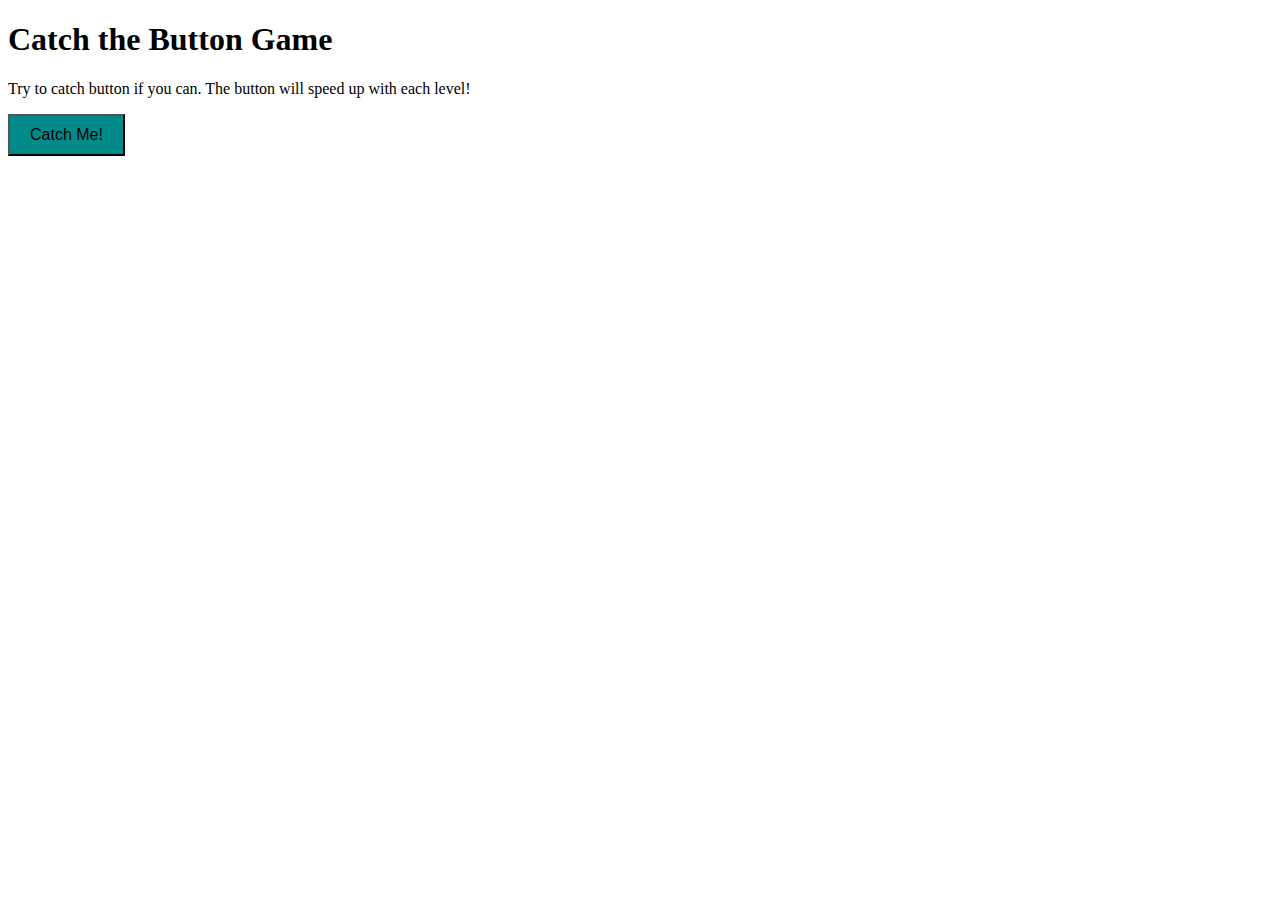
<file: inclass-Activity7/index.html>
<!DOCTYPE html>
<html>
<head>
    <meta charset="UTF-8">
    <title>Catch the Button Game</title>
    <style>
        #catchButton {
          font-size: 16px; 
          padding: 10px 20px;
          cursor: pointer;
          background-color: darkcyan;
        }
      </style>
</head>
<body>
    <h1>Catch the Button Game</h1>
    <p>Try to catch button if you can. The button will speed up with each level!</p>

    <!-- The button we want to "catch" -->
    <button id="catchButton">Catch Me!</button>

   
    <script src="script.js"></script>
</body>
</html>
</file>
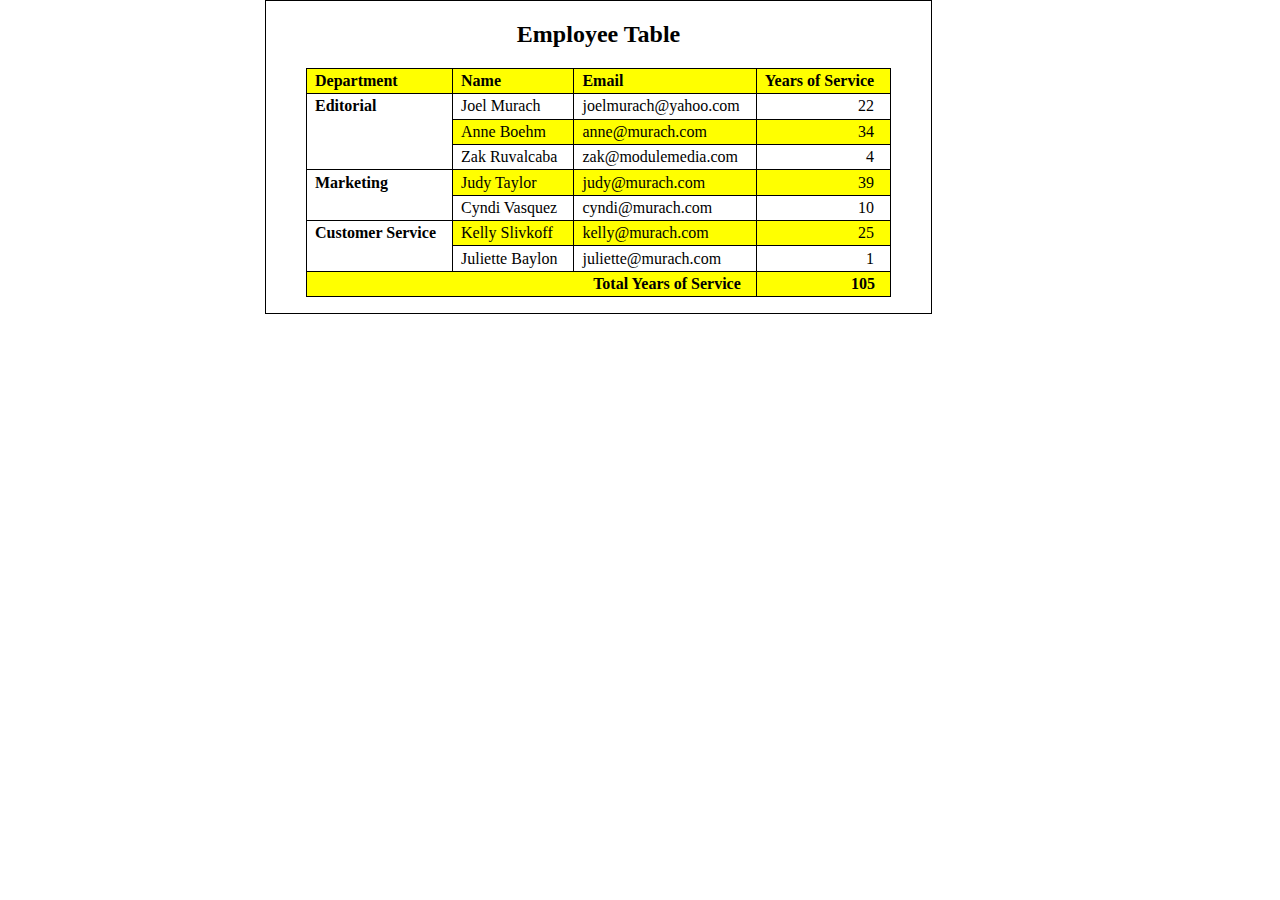
<file: in-classActivity3/gokgedik-sahin.html>
<!DOCTYPE html>
<html lang="en">
<head>
    <meta charset="UTF-8">
    <title>Employee Table</title>
    <meta name="description" content="CENG311 Activity">
    <link rel="stylesheet" type="text/css" href="gokgedik-sahin.css">
</head>
<body>
    
    <div class="mainDiv">
		<figure>
			<figcaption><h2 class="tableheader">Employee Table</h2></figcaption>
			<table>
				<thead>
					<tr>
						<th>Department</th>
						<th>Name</th>
						<th>Email</th>
						<th>Years of Service</th>
					</tr>
				</thead>
				<tbody>
					
					<tr>
						<td rowspan="3" class="bold verticalTop">Editorial</td>
						<td>Joel Murach</td>
						<td>joelmurach@yahoo.com</td>
						<td class="rightNumbers">22</td>
					</tr>
					<tr class="highlight">
						<td>Anne Boehm</td>
						<td>anne@murach.com</td>
						<td class="rightNumbers">34</td>
					</tr>
					<tr>
						<td>Zak Ruvalcaba</td>
						<td>zak@modulemedia.com</td>
						<td class="rightNumbers">4</td>
					</tr>
					
					<tr>
						<td rowspan="2" class="bold whiteBackground verticalTop">Marketing</td>
						<td class="highlight">Judy Taylor</td>
						<td>judy@murach.com</td>
						<td class="rightNumbers">39</td>
					</tr>
					<tr>
						<td>Cyndi Vasquez</td>
						<td>cyndi@murach.com</td>
						<td class="rightNumbers">10</td>
					</tr>
					
					<tr>
						<td rowspan="2" class="bold whiteBackground verticalTop">Customer Service</td>
						<td class="highlight">Kelly Slivkoff</td>
						<td>kelly@murach.com</td>
						<td class="rightNumbers">25</td>
					</tr>
					<tr>
						<td>Juliette Baylon</td>
						<td>juliette@murach.com</td>
						<td class="rightNumbers">1</td>
					</tr>
					
					<tr class="total">
						<td colspan="3" class="bold">Total Years of Service</td>
						<td class="bold">105</td>
					</tr>
				</tbody>
			</table>
		</figure>
	</div>

</body>
</html>
</file>
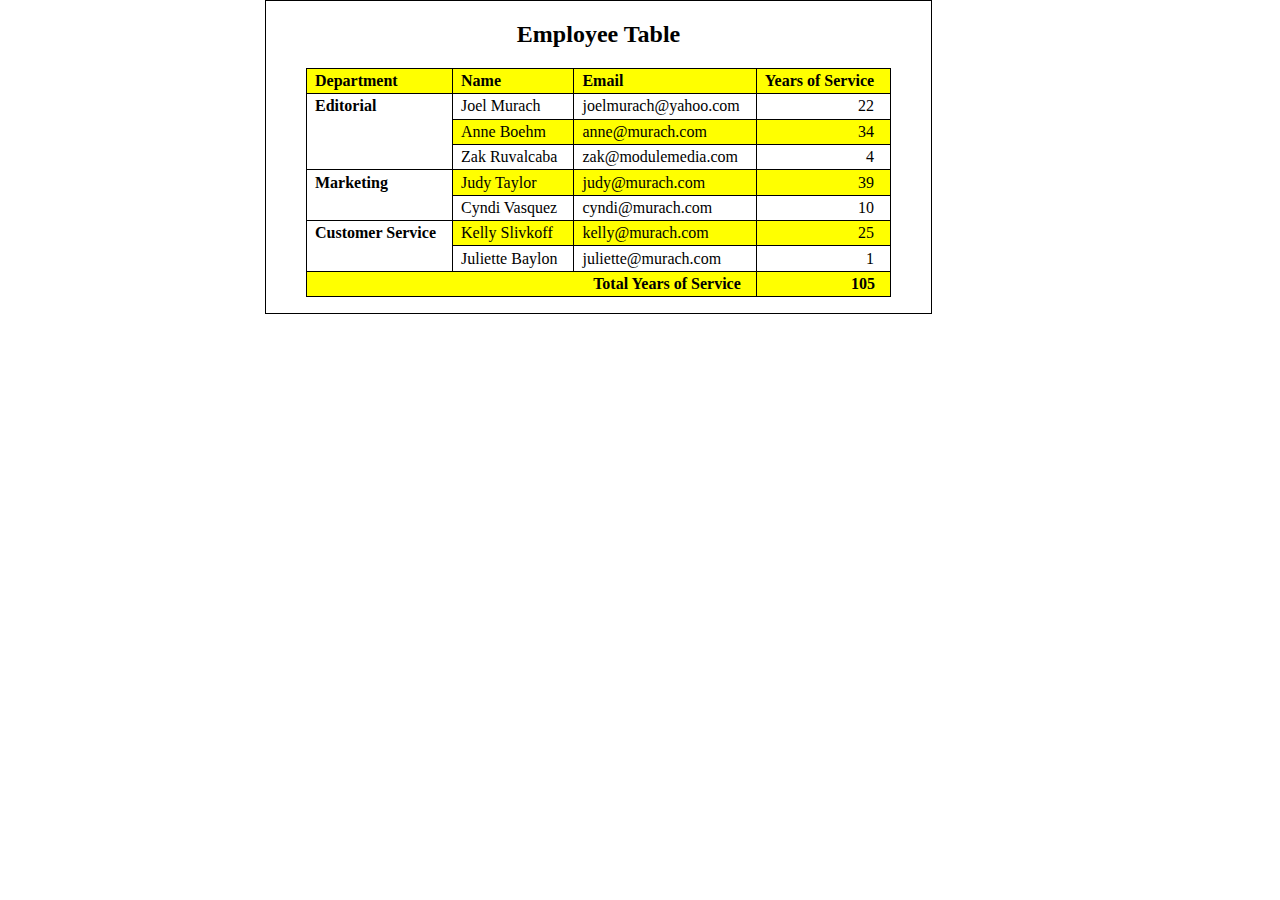
<file: in-classActivity3/gokgedik_sahin.html>
<!DOCTYPE html>
<html lang="en">
<head>
    <meta charset="UTF-8">
    <title>Employee Table</title>
    <meta name="description" content="CENG311 Activity">
    <link rel="stylesheet" type="text/css" href="gokgedik_sahin.css">
</head>
<body>
    
    <div class="mainDiv">
		<figure>
			<figcaption><h2 class="tableheader">Employee Table</h2></figcaption>
			<table>
				<thead>
					<tr>
						<th>Department</th>
						<th>Name</th>
						<th>Email</th>
						<th>Years of Service</th>
					</tr>
				</thead>
				<tbody>
					
					<tr>
						<td rowspan="3" class="bold verticalTop">Editorial</td>
						<td>Joel Murach</td>
						<td>joelmurach@yahoo.com</td>
						<td class="rightNumbers">22</td>
					</tr>
					<tr class="highlight">
						<td>Anne Boehm</td>
						<td>anne@murach.com</td>
						<td class="rightNumbers">34</td>
					</tr>
					<tr>
						<td>Zak Ruvalcaba</td>
						<td>zak@modulemedia.com</td>
						<td class="rightNumbers">4</td>
					</tr>
					
					<tr>
						<td rowspan="2" class="bold whiteBackground verticalTop">Marketing</td>
						<td class="highlight">Judy Taylor</td>
						<td>judy@murach.com</td>
						<td class="rightNumbers">39</td>
					</tr>
					<tr>
						<td>Cyndi Vasquez</td>
						<td>cyndi@murach.com</td>
						<td class="rightNumbers">10</td>
					</tr>
					
					<tr>
						<td rowspan="2" class="bold whiteBackground verticalTop">Customer Service</td>
						<td class="highlight">Kelly Slivkoff</td>
						<td>kelly@murach.com</td>
						<td class="rightNumbers">25</td>
					</tr>
					<tr>
						<td>Juliette Baylon</td>
						<td>juliette@murach.com</td>
						<td class="rightNumbers">1</td>
					</tr>
					
					<tr class="total">
						<td colspan="3" class="bold">Total Years of Service</td>
						<td class="bold">105</td>
					</tr>
				</tbody>
			</table>
		</figure>
	</div>

</body>
</html>
</file>
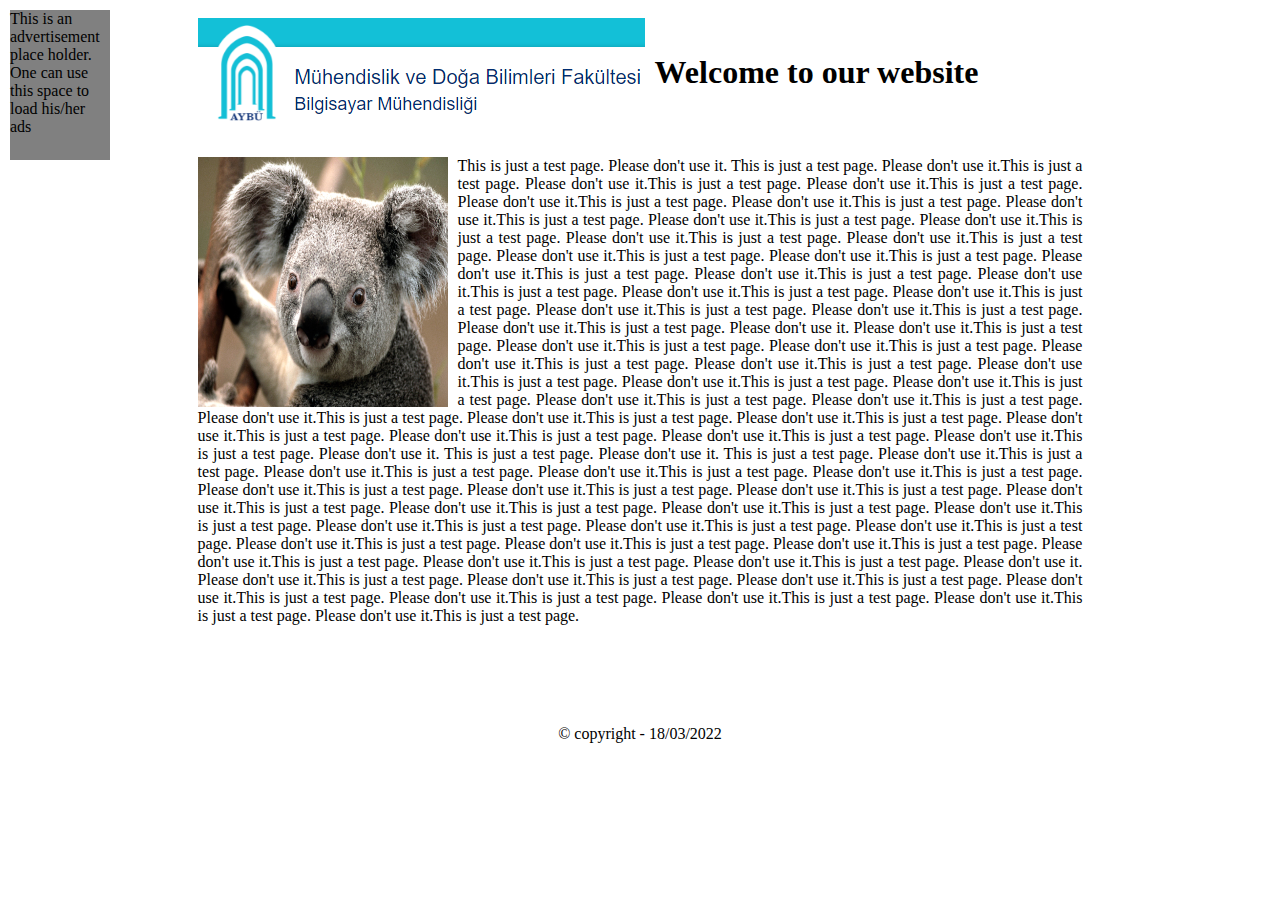
<file: in-classActivity4/kandemirgokgedik-Activity4.html>
<!DOCTYPE html>
<html>
<head>
	<title>Activity4 - Page Layout</title>
	<link rel="stylesheet" type="text/css" href="kandemirgokgedik-Activity4.css">
</head>
<body>

<div class="header">
	<div class="logo">
		<img src="griffen.jpg"  alt="image"/>
	</div>
	<div class="title">
		<h1>Welcome to our website</h1>
	</div>
</div>
<div class="content">
	<div class="image" >
		<img src="images.jpg" alt="image" />
	</div>
	<div class="main">
		This is just a test page. Please don't use it.
		This is just a test page. Please don't use it.This is just a test page.
		Please don't use it.This is just a test page. Please don't use it.This is just a test page.
		Please don't use it.This is just a test page. Please don't use it.This is just a test page.
		Please don't use it.This is just a test page. Please don't use it.This is just a test page.
		Please don't use it.This is just a test page. Please don't use it.This is just a test page. 
		Please don't use it.This is just a test page. Please don't use it.This is just a test page. 
		Please don't use it.This is just a test page. Please don't use it.This is just a test page. 
		Please don't use it.This is just a test page. Please don't use it.This is just a test page. 
		Please don't use it.This is just a test page. Please don't use it.This is just a test page.
		Please don't use it.This is just a test page. Please don't use it.This is just a test page.
		Please don't use it.This is just a test page. Please don't use it.
		Please don't use it.This is just a test page. Please don't use it.This is just a test page.
		Please don't use it.This is just a test page. Please don't use it.This is just a test page.
		Please don't use it.This is just a test page. Please don't use it.This is just a test page. 
		Please don't use it.This is just a test page. Please don't use it.This is just a test page. 
		Please don't use it.This is just a test page. Please don't use it.This is just a test page. 
		Please don't use it.This is just a test page. Please don't use it.This is just a test page. 
		Please don't use it.This is just a test page. Please don't use it.This is just a test page.
		Please don't use it.This is just a test page. Please don't use it.This is just a test page.
		Please don't use it.This is just a test page. Please don't use it.
		This is just a test page. Please don't use it.
		This is just a test page. Please don't use it.This is just a test page.
		Please don't use it.This is just a test page. Please don't use it.This is just a test page.
		Please don't use it.This is just a test page. Please don't use it.This is just a test page.
		Please don't use it.This is just a test page. Please don't use it.This is just a test page.
		Please don't use it.This is just a test page. Please don't use it.This is just a test page. 
		Please don't use it.This is just a test page. Please don't use it.This is just a test page. 
		Please don't use it.This is just a test page. Please don't use it.This is just a test page. 
		Please don't use it.This is just a test page. Please don't use it.This is just a test page. 
		Please don't use it.This is just a test page. Please don't use it.This is just a test page.
		Please don't use it.This is just a test page. Please don't use it.This is just a test page.
		Please don't use it.This is just a test page. Please don't use it.
		Please don't use it.This is just a test page. Please don't use it.This is just a test page.
		Please don't use it.This is just a test page. Please don't use it.This is just a test page.
		Please don't use it.This is just a test page. Please don't use it.This is just a test page. 
		Please don't use it.This is just a test page. Please don't use it.This is just a test page. 
	</div>
	
</div>
<div class="head">
	<p> &copy; copyright - 18/03/2022</p>
</div>
<div class="advertisement" >
	This is an advertisement place holder. One can use this space to load his/her ads
</div>


</body>
</html>
</file>
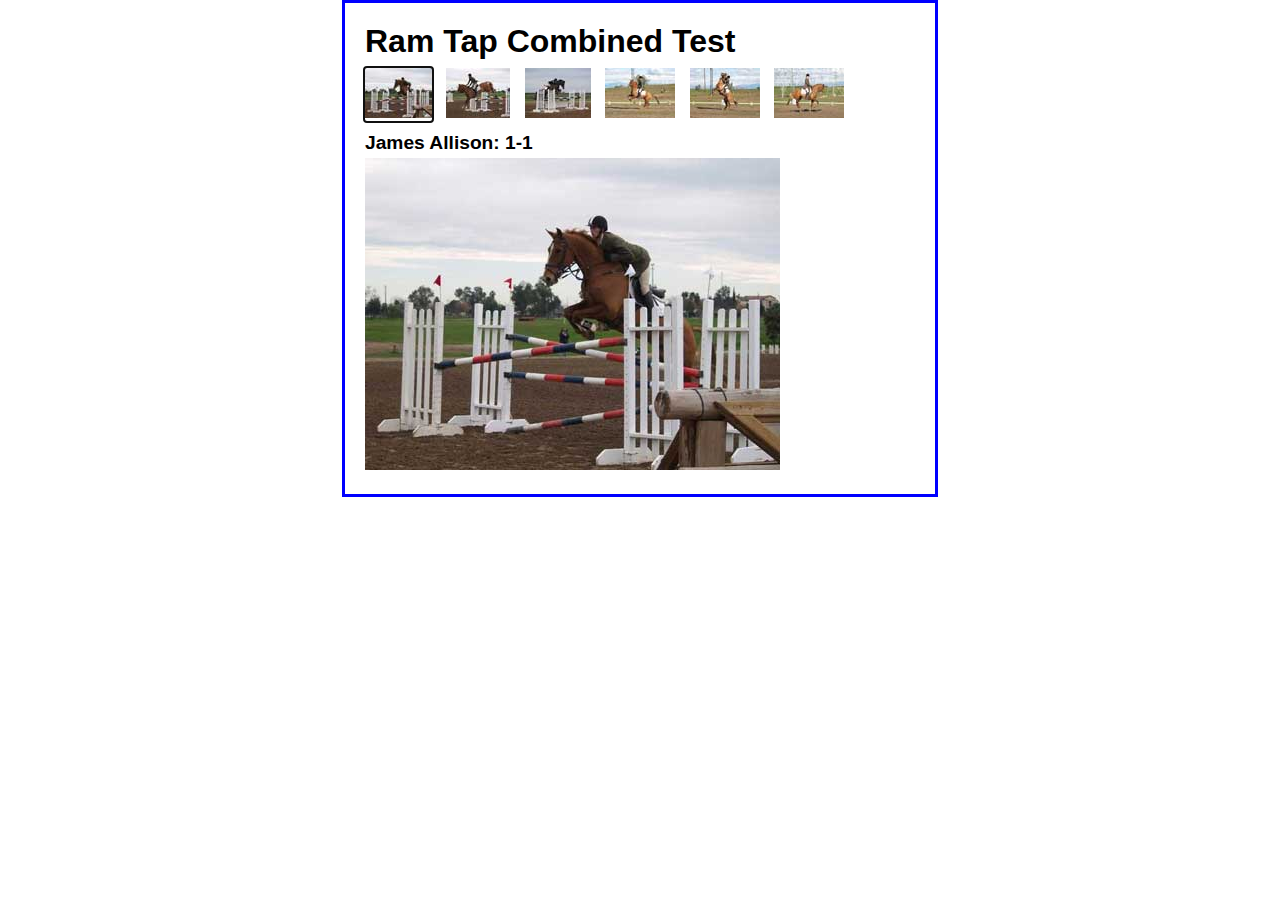
<file: in-classActivity9/gokgediksahin-Activity9.html>
<!DOCTYPE HTML>
<html lang="en">

<head>
	<meta charset="UTF-8">
    <title>Image Swap</title>
	<link rel="stylesheet" href="gokgediksahin-Activity9.css" />
	<script src="jquery.js"></script>
    <script src="gokgediksahin-Activity9.js"></script>
</head>

<body>
	<main>
		<h1>Ram Tap Combined Test</h1>
	    <ul id="image_list">
	        <li><a href="images/h1.jpg" title="James Allison: 1-1">
	        	<img src="thumbnails/t1.jpg" alt=""></a></li>
	        <li><a href="images/h2.jpg" title="James Allison: 1-2">
	        	<img src="thumbnails/t2.jpg" alt=""></a></li>
	        <li><a href="images/h3.jpg" title="James Allison: 1-3">
	        	<img src="thumbnails/t3.jpg" alt=""></a></li>
	        <li><a href="images/h4.jpg" title="James Allison: 1-4">
	        	<img src="thumbnails/t4.jpg" alt=""></a></li>
	        <li><a href="images/h5.jpg" title="James Allison: 1-5">
	        	<img src="thumbnails/t5.jpg" alt=""></a></li>
	        <li><a href="images/h6.jpg" title="James Allison: 1-6">
	        	<img src="thumbnails/t6.jpg" alt=""></a></li>
	    </ul>
	    <h2 id="caption">James Allison: 1-1</h2>               
	    <p><img src="images/h1.jpg" alt="" id="image"></p>
	</main>	
	
</body>
</html>
</file>
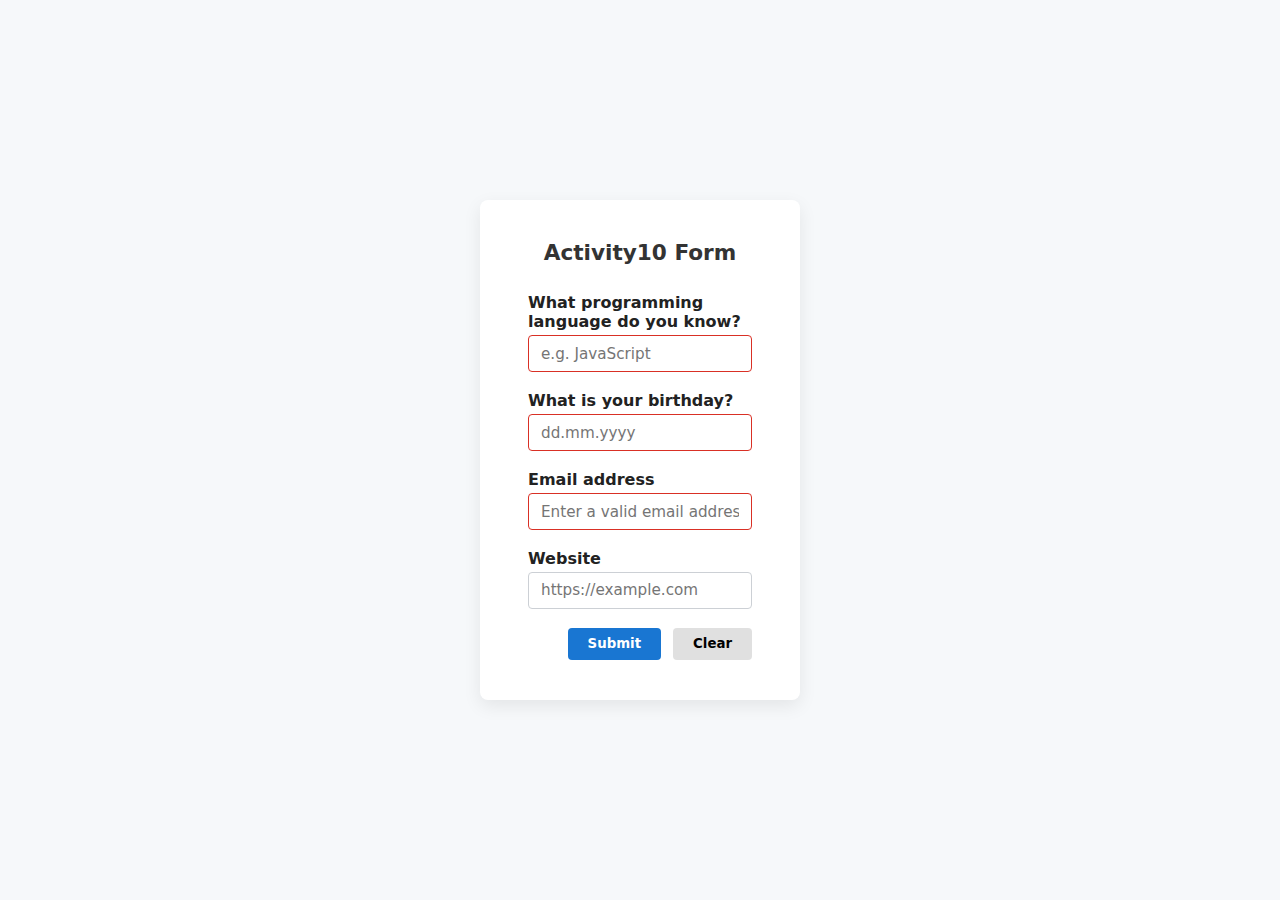
<file: inclass-Activity10/Activity10.html>
<!DOCTYPE html>
<html lang="en">
<head>
    <meta charset="UTF-8">
    <title>In-Class Activity 10</title>


    <link rel="stylesheet" href="jquery-ui.css">
    <link rel="stylesheet" href="Activity10.css">

    <!-- JavaScript Files -->
    <script src="jquery.js"></script>
    <script src="jquery-ui.js"></script>
    <script src="Activity10.js"></script>
</head>
<body>
<main>
    <h1>Activity10 Form</h1>

    <form id="infoForm" action="#" method="post" novalidate>
        <!-- Programming language (autocomplete) -->
         <!-- If user make a different input is also accepted. -->
        <label for="language">What programming language do you know?</label>
        <input id="language"
               name="language"
               type="text"
               placeholder="e.g. JavaScript"
               required>

        <!-- Birthday (datepicker) -->
        <label for="birthday">What is your birthday?</label>
        <input id="birthday"
               name="birthday"
               type="text"
               placeholder="dd.mm.yyyy"
               autocomplete="off"
               required>

        <!-- E-mail -->
         <!-- Using the type email for the  -->
        <label for="email">Email address</label>
        <input id="email"
               name="email"
               type="email"
               placeholder="Enter a valid email address"
               required>

        <!-- Website (URL) -->
         <!-- Using the type url for the browser validation. -->
        <label for="website">Website</label>
        <input id="website"
               name="website"
               type="url"
               placeholder="https://example.com">

        <!-- Buttons -->
        <div class="buttons">
            <button type="submit">Submit</button>
            <button type="reset">Clear</button>
        </div>
    </form>
</main>
</body>
</html>
</file>
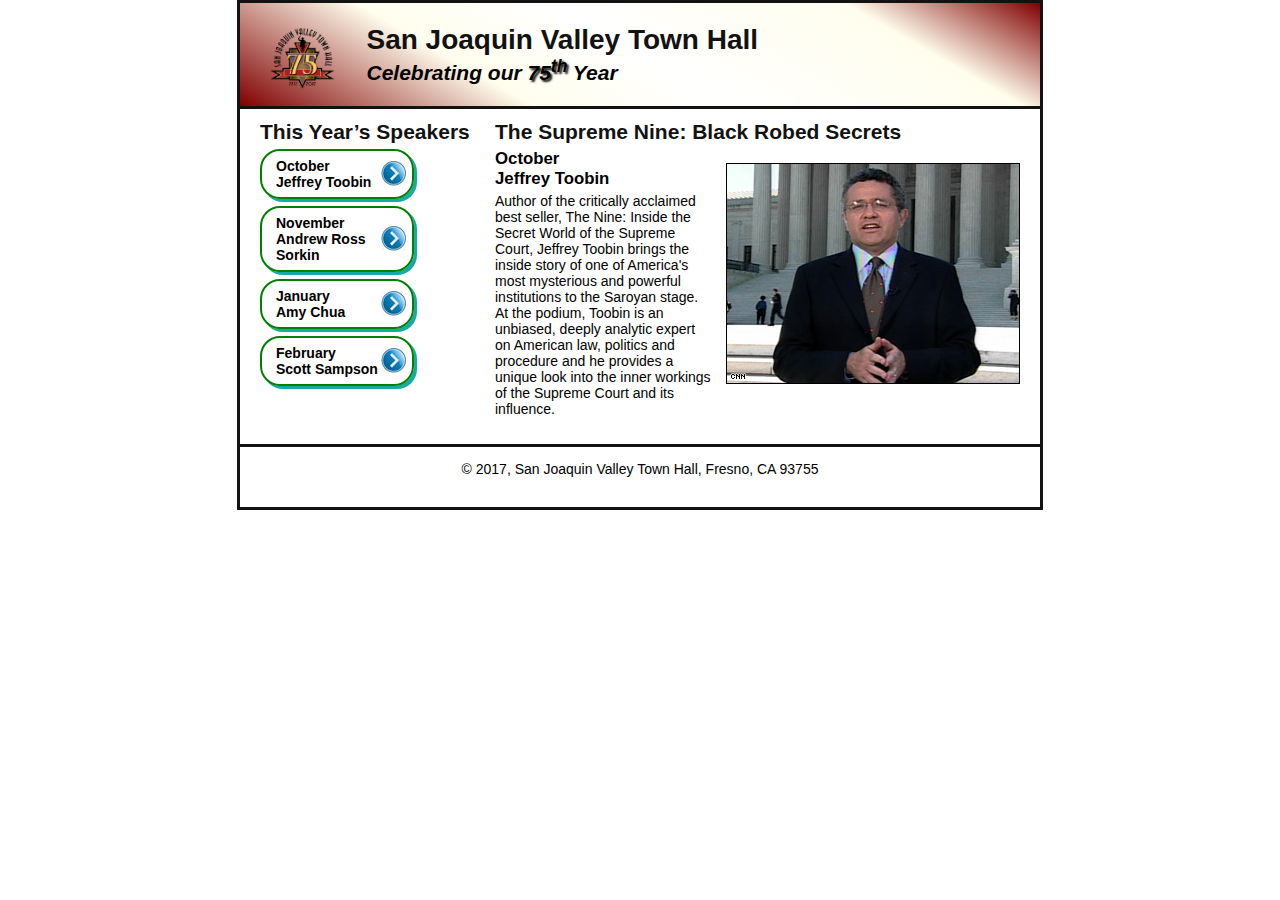
<file: inclass-Activity11/Kandemir-Gokgedik-Activity11.html>
<!DOCTYPE html>
<html lang="en">

<head>
	<meta charset="utf-8">
	<title>Load Speaker Files</title>
	<link rel="stylesheet" href="Kandemir-Gokgedik-Activity11.css">
    <script src="https://code.jquery.com/jquery-3.1.1.min.js"></script>
    <script src="Kandemir-Gokgedik-Activity11.js"></script>
</head>

<body>
	<header>
		<img src="images/town_hall_logo.gif" alt="Town Hall logo" height="80">
		<h1><a id="top">San Joaquin Valley Town Hall</a></h1>
		<h2>Celebrating our <span class="shadow">75<sup>th</sup></span> Year</h2>
	</header>
	<main>
		<h1>The Supreme Nine: Black Robed Secrets</h1>
		<img src="images/toobin_court.jpg">
		<h2>October<br>Jeffrey Toobin</h2>
		<p>Author of the critically acclaimed best seller, The Nine: Inside the 
			Secret World of the Supreme Court, Jeffrey Toobin brings the inside 
			story of one of America's most mysterious and powerful institutions to 
			the Saroyan stage. At the podium, Toobin is an unbiased, deeply analytic 
			expert on American law, politics and procedure and he provides a unique 
			look into the inner workings of the Supreme Court and its influence.</p>	
	</main>
	<aside>
		<h1 id="speakers">This Year&rsquo;s Speakers</h1>
		<nav id="nav_list">
			<ul>
				<li><a href="#" title="toobin">October<br>Jeffrey Toobin</a></li>
				<li><a href="#" title="sorkin">November<br>Andrew Ross Sorkin</a></li>
				<li><a href="#" title="chua">January<br>Amy Chua</a></li>
				<li><a href="#" title="sampson">February<br>Scott Sampson</a></li>
			</ul>
		</nav>
	</aside>

	<footer>
		<p>&copy; 2017, San Joaquin Valley Town Hall, Fresno, CA 93755</p>
		<br/>
	</footer>
</body>
</html>
</file>
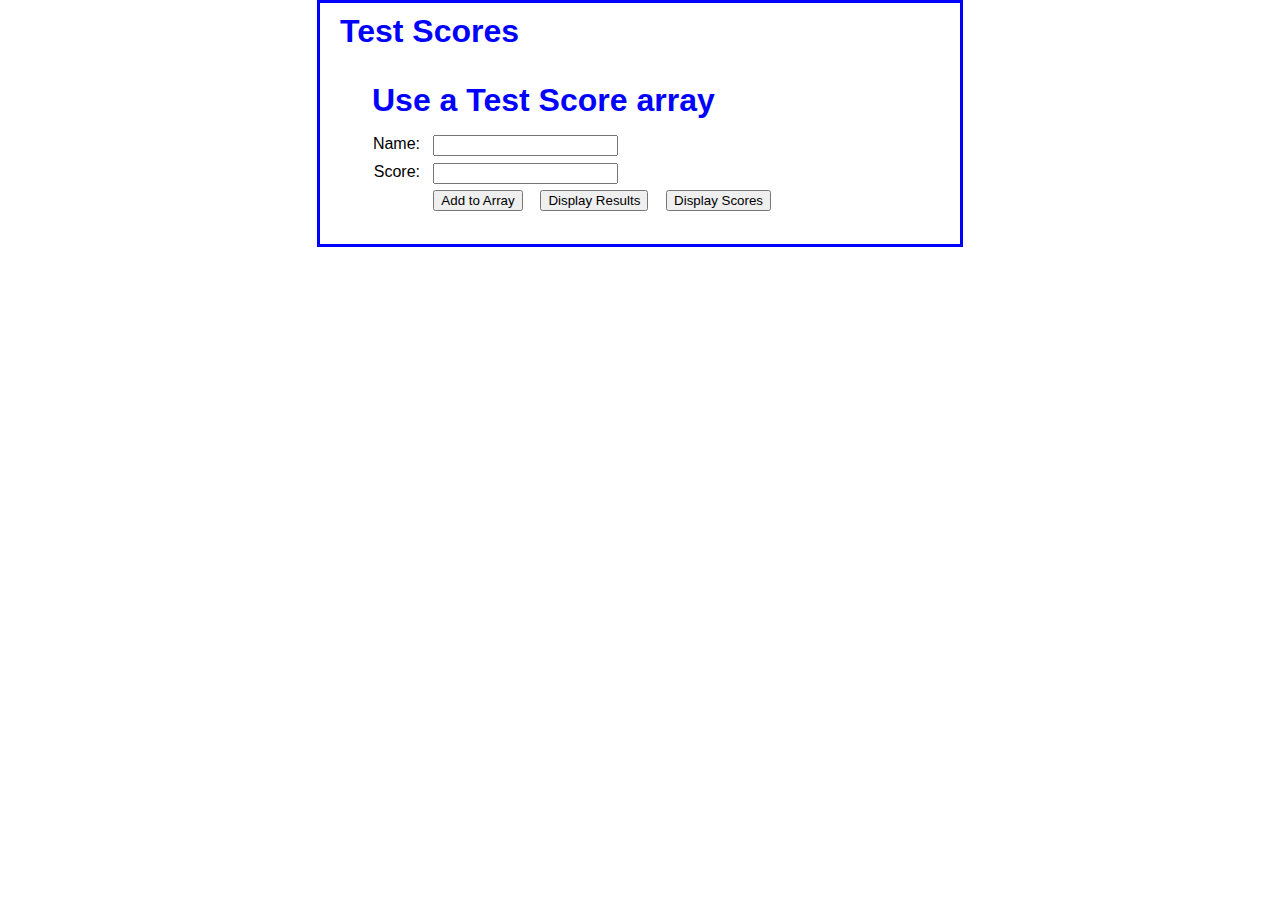
<file: inclass-Activity8/kandemirgokgedik-Activity8.html>
<!DOCTYPE html>

<html lang="en">
	<head>
		<meta charset="utf-8">
		<title>Test Score Array</title>
		<link rel="stylesheet" href="kandemirgokgedik-Activity8.css" />
		<script src="kandemirgokgedik-Activity8.js"></script>
	</head>
<body>
    <header>
		<h1>Test Scores</h1>	
		<!-- For people who don't have JavaScript enabled-->
		<noscript>This web page requires JavaScript to be enabled on your browser.</noscript>
	</header>

	<main>
		<h1>Use a Test Score array</h1>
		
		<label for="name">Name:</label>
		<input type="text" id="name"><br>
			
		<label for="score">Score:</label>
		<input type="text" id="score"><br>
		
		<label>&nbsp;</label>
		<input type="button" id="add" value="Add to Array" >
		<input type="button" id="display_results" value="Display Results" >
		<input type="button" id="display_scores" value="Display Scores" ><br>
		
		<div id="results">
			<div id="results_summary"></div>
			<div id="results_scores"></div>
		</div>

		<table id="scores_table"></table>
	</main>
	
	

</body>
</html>
</file>
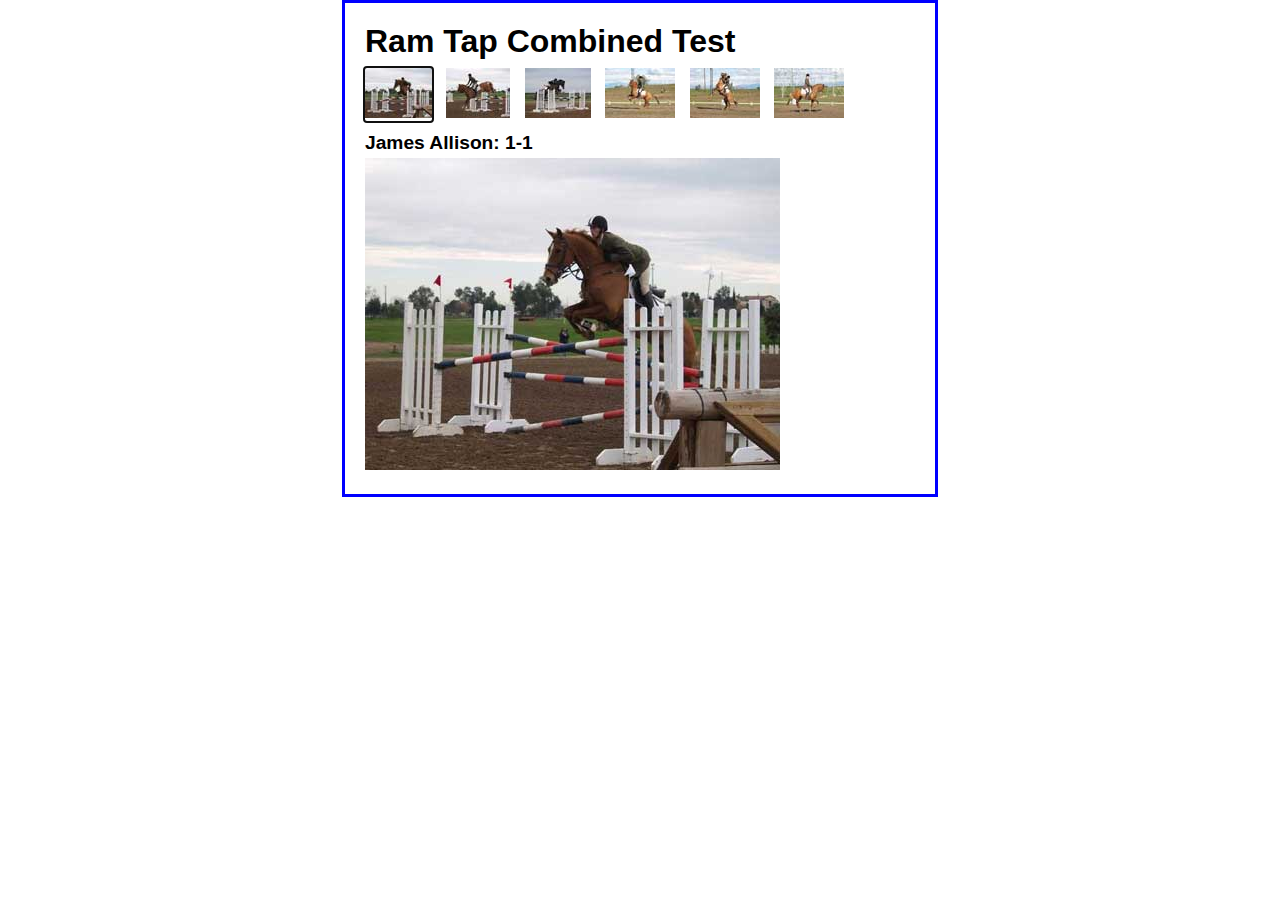
<file: inclass-Activity9/GokgedikSahin-Activity9.html>
<!DOCTYPE HTML>
<html lang="en">

<head>
	<meta charset="UTF-8">
    <title>Image Swap</title>
	<link rel="stylesheet" href="GokgedikSahin-Activity9.css" />
	<script src="jquery.js"></script>
    <script src="GokgedikSahin-Activity9.js"></script>
</head>

<body>
	<main>
		<h1>Ram Tap Combined Test</h1>
	    <ul id="image_list">
	        <li><a href="images/h1.jpg" title="James Allison: 1-1">
	        	<img src="thumbnails/t1.jpg" alt=""></a></li>
	        <li><a href="images/h2.jpg" title="James Allison: 1-2">
	        	<img src="thumbnails/t2.jpg" alt=""></a></li>
	        <li><a href="images/h3.jpg" title="James Allison: 1-3">
	        	<img src="thumbnails/t3.jpg" alt=""></a></li>
	        <li><a href="images/h4.jpg" title="James Allison: 1-4">
	        	<img src="thumbnails/t4.jpg" alt=""></a></li>
	        <li><a href="images/h5.jpg" title="James Allison: 1-5">
	        	<img src="thumbnails/t5.jpg" alt=""></a></li>
	        <li><a href="images/h6.jpg" title="James Allison: 1-6">
	        	<img src="thumbnails/t6.jpg" alt=""></a></li>
	    </ul>
	    <h2 id="caption">James Allison: 1-1</h2>               
	    <p><img src="images/h1.jpg" alt="" id="image"></p>
	</main>	
	
</body>
</html>
</file>
<file: in-classActivity3/gokgedik-sahin.css>
/*CENG311 Activity 2 css file*/

/*styling for the table goes here*/
body 
{
	width: 750px;
	margin: 0 auto;
}

table 
{
	border-collapse: collapse;
	border: 1px solid black;
	margin: 0px;
}

thead 
{
	background-color: yellow;
}

th, td 
{
	border: 1px solid black;
	padding: .2em 1em .2em .5em;
	text-align: left;
	vertical-align: middle;
}

.bold{
	font-weight: bold;
}


figcaption {
    text-align: center;
    font-size: 1em;
    font-weight: bold;
}




.total td {
    text-align: right;
    padding-right: 15px; 
}


.rightNumbers{
	text-align: right;
}

tbody tr:nth-child(even) td 
{
	background-color: yellow;
}

.mainDiv{
	border: 1px solid black;
	width: fit-content; 
}

.whiteBackground{
	background-color: white !important;
}

.verticalTop{
	vertical-align: text-top;
}
</file>
<file: in-classActivity3/gokgedik_sahin.css>
/*CENG311 Activity 2 css file*/

/*styling for the table goes here*/
body 
{
	width: 750px;
	margin: 0 auto;
}

table 
{
	border-collapse: collapse;
	border: 1px solid black;
	margin: 0px;
}

thead 
{
	background-color: yellow;
}

th, td 
{
	border: 1px solid black;
	padding: .2em 1em .2em .5em;
	text-align: left;
	vertical-align: middle;
}

.bold{
	font-weight: bold;
}


figcaption {
    text-align: center;
    font-size: 1em;
    font-weight: bold;
}




.total td {
    text-align: right;
    padding-right: 15px; 
}


.rightNumbers{
	text-align: right;
}

tbody tr:nth-child(even) td 
{
	background-color: yellow;
}

.mainDiv{
	border: 1px solid black;
	width: fit-content; 
}

.whiteBackground{
	background-color: white !important;
}

.verticalTop{
	vertical-align: text-top;
}
</file>
<file: in-classActivity4/kandemirgokgedik-Activity4.css>
.body{
	position: relative;
	
}
.logo img{
	margin-right: 10px;
}

.advertisement
{
	width:100px;
	height:150px; 
	border-color:black;
	border-width:2px; 
	background-color:gray; 
	position: absolute;
	color:black;
	top: 10px;
	left: 10px;
}

.header {
    display: flex;
    align-items: center;   
    width: 70%;
    padding: 10px 20px;
	margin: 0px auto;
}

.content{
	width: 70%;
	margin: 20px auto;
}

.main{
	text-align: justify;
}

.image img{
	width: 250px;
  	height: 250px;
	margin-right: 10px;
	float: left;
}


.head{
	width: 70%;
	margin: 10px auto;
	text-align: center;
	margin-top:100px;
}
</file>
<file: in-classActivity9/gokgediksahin-Activity9.css>
body {
	font-family: Arial, Helvetica, sans-serif;
	margin: 0 auto;
	padding: 20px;
	width: 550px;
	border: 3px solid blue;
}
	
h1, h2, ul, p {
	margin: 0;
	padding: 0;
}
h1 {
	padding-bottom: .25em;
}
h2 {
	font-size: 120%;
	padding: .5em 0 .25em;
}
li {
	padding-right: 10px;
	display: inline;
}
</file>
<file: inclass-Activity10/Activity10.css>
*{box-sizing:border-box;font-family:system-ui,-apple-system,BlinkMacSystemFont,"Segoe UI",Roboto,"Helvetica Neue",Arial,sans-serif}
body{
    background:#f6f8fa;
    margin:0;
    display:flex;
    min-height:100vh;
    align-items:center;
    justify-content:center;
}
main{
    background:#fff;
    padding:2.5rem 3rem;
    border-radius:8px;
    box-shadow:0 6px 18px rgba(0,0,0,.08);
    width:320px;
}
h1{
    font-size:1.35rem;
    margin-top:0;
    margin-bottom:1.75rem;
    text-align:center;
    color:#333;
}
label{
    display:block;
    margin-bottom:.25rem;
    font-weight:600;
    color:#222;
}
input{
    width:100%;
    padding:.55rem .75rem;
    border:1px solid #ccd0d5;
    border-radius:4px;
    margin-bottom:1.15rem;
    font-size:.95rem;
}
input:focus{
    border-color:#1976d2;
    outline:2px solid transparent;
    box-shadow:0 0 0 2px rgba(25,118,210,.25);
}
input:invalid{
    border-color:#d93025;
}
.buttons{
    display:flex;
    gap:.75rem;
    justify-content:flex-end;
}
button{
    padding:.55rem 1.25rem;
    border:0;
    border-radius:4px;
    font-weight:600;
    cursor:pointer;
}
button[type="submit"]{background:#1976d2;color:#fff;}
button[type="reset"] {background:#e0e0e0;}
button:hover{opacity:.92;}
</file>
<file: inclass-Activity11/Kandemir-Gokgedik-Activity11.css>
/* the styles for the elements */
* {
	margin: 0;
	padding: 0;
}
html {
	background-color: white;
}
body {
	font-family: Arial, Helvetica, sans-serif;
    font-size: 87.5%;
    width: 800px;
    margin: 0 auto;
    border: 3px solid #121212;
    background-color: #ffffff;
}
nav a:focus, nav a:hover, article a:hover {
	font-style: italic;
}
/* the styles for the header */
header {
	border-bottom: 3px solid #121212;
	padding: 1.5em 0;
	background-image: -moz-linear-gradient(
	    30deg, #121212 0%, #fffded 30%, white 50%, #fffded 80%, #800000 100%);
	background-image: -webkit-linear-gradient(
	    30deg, #121212 0%, #fffded 30%, white 50%, #fffded 80%, #800000 100%);
	background-image: -o-linear-gradient(
	    30deg, #121212 0%, #fffded 30%, white 50%, #fffded 80%, #800000 100%);
	background-image: linear-gradient(
	    30deg, #800000 0%, #fffded 30%, white 50%, #fffded 80%, #800000 100%);
}
header h1 {
	color: #121212;
}
header h2 {
	font-style: italic;
}
header img {
	float: left;
	padding: 0 30px;
}
.shadow {
	text-shadow: 2px 2px 2px #121212;
}

/* the styles for the main content */
main {
	clear: left;
	padding: 0 20px 20px;
	width: 525px;
	float: right;
}
main h1 {
	color: #121212;
	font-size: 150%;
	padding: .5em 0 .25em;
}
main h2 {
	font-size: 120%;
	padding-bottom: .25em;
}
main p {
	padding-bottom: .5em;
}
main blockquote {
	padding: 0 2em;
	font-style: italic;
}
main ul {
	padding: 0 0 1.5em 1.25em;
}
main li {
	padding-bottom: .35em;
}

main img {
	float: right;
	margin: 1em 0 1em 1em;
	border: 1px solid black;
}

aside {
	width: 215px;
	float: right;
	padding-left: 20px;
	padding-bottom: 20px;
}
aside h1 {
	color: #121212;
	font-size: 150%;
	padding: .5em 0 .25em;
}
aside h2 {
	font-size: 120%;
	padding-bottom: .25em;
}
aside img {
	padding-bottom: 1em;
}
/* the styles for the navigation list */
#nav_list ul { 
	list-style: none;
	margin-left: 0px;
	margin-bottom: 1.5em; }
#nav_list li { 
	width: 150px;
	margin-bottom: .5em;
	border: 2px double green;
	border-radius: 20px;
	box-shadow: 3px 3px 0 0 #15aaa3;
	background-image: url("images/right.jpg");
	background-repeat: no-repeat;
	background-position: 95% center;
		
}
#nav_list li a {
	display: block;
	font-weight: bold;
	color: black;
	text-decoration: none;
	padding: .5em 0 .5em 1em;
}

/* the styles for the footer */
footer {
	border-top: 3px solid #121212;
	padding: 1em 0;
	clear: both;
}
footer p {
	text-align: center;
}
</file>
<file: inclass-Activity8/kandemirgokgedik-Activity8.css>
body {
    font-family: Arial, Helvetica, sans-serif;
    background-color: white;
    margin: 0 auto;
    padding: 10px 20px;
    width: 600px;
    border: 3px solid blue;
}
h1 {
	color: blue;
	margin-top: 0;
	margin-bottom: .5em;
}
h2 {
	color: blue;
	font-size: 120%;
	padding: 0;
	margin-bottom: .5em;
}
main {
    padding: 1em 2em;
}
label {
	float: left;
    width: 3em;
    text-align: right;
}
input {
    margin-left: 1em;
    margin-bottom: .5em;
}
p {
	margin: 0;
}
td {
	width: 10em;
}
</file>
<file: inclass-Activity9/GokgedikSahin-Activity9.css>
body {
	font-family: Arial, Helvetica, sans-serif;
	margin: 0 auto;
	padding: 20px;
	width: 550px;
	border: 3px solid blue;
}
	
h1, h2, ul, p {
	margin: 0;
	padding: 0;
}
h1 {
	padding-bottom: .25em;
}
h2 {
	font-size: 120%;
	padding: .5em 0 .25em;
}
li {
	padding-right: 10px;
	display: inline;
}
</file>
